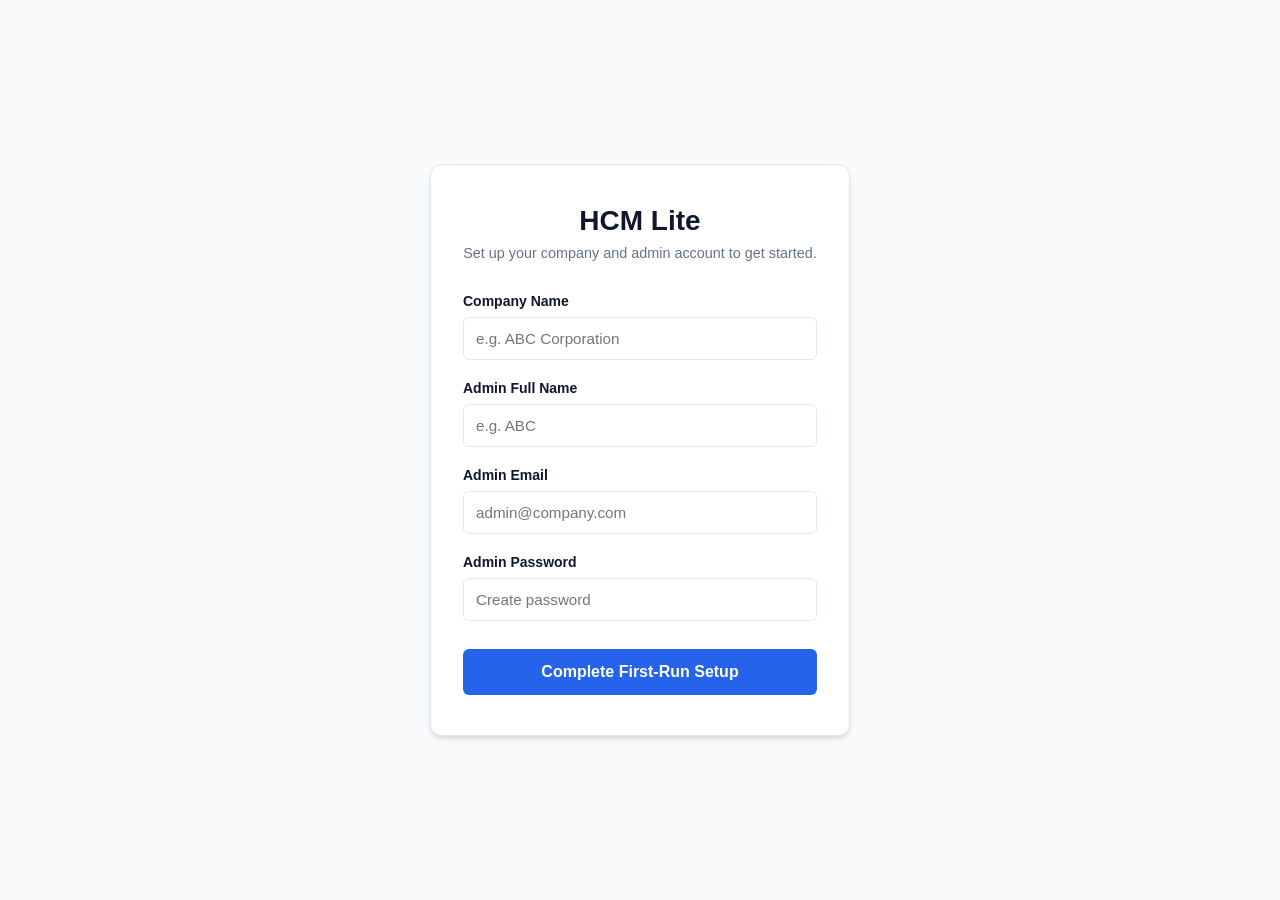
<file: index.html>
<!DOCTYPE html>
<html lang="en">
<head>
  <meta charset="UTF-8">
  <meta name="viewport" content="width=device-width, initial-scale=1.0">
  <title>HCM Lite - Login & Setup</title>
  <style>
    :root {
      --primary: #2563eb;
      --primary-hover: #1d4ed8;
      --bg-slate: #f8fafc;
      --card-bg: #ffffff;
      --text-main: #0f172a;
      --text-muted: #64748b;
      --border: #e2e8f0;
      --error: #ef4444;
      --success: #10b981;
    }

    * {
      box-sizing: border-box;
      margin: 0;
      padding: 0;
      font-family: -apple-system, BlinkMacSystemFont, "Segoe UI", Roboto, Helvetica, Arial, sans-serif;
    }

    body {
      background-color: var(--bg-slate);
      color: var(--text-main);
      display: flex;
      justify-content: center;
      align-items: center;
      min-height: 100vh;
      padding: 1rem;
    }

    .container {
      background-color: var(--card-bg);
      border: 1px solid var(--border);
      border-radius: 12px;
      box-shadow: 0 4px 6px -1px rgba(0, 0, 0, 0.1), 0 2px 4px -2px rgba(0, 0, 0, 0.1);
      width: 100%;
      max-width: 420px;
      padding: 2.5rem 2rem;
    }

    .header {
      text-align: center;
      margin-bottom: 2rem;
    }

    .header h1 {
      font-size: 1.75rem;
      font-weight: 700;
      color: var(--text-main);
      margin-bottom: 0.5rem;
    }

    .header p {
      font-size: 0.9rem;
      color: var(--text-muted);
    }

    .form-group {
      margin-bottom: 1.25rem;
    }

    .form-group label {
      display: block;
      font-size: 0.875rem;
      font-weight: 600;
      margin-bottom: 0.5rem;
      color: var(--text-main);
    }

    .form-group input {
      width: 100%;
      padding: 0.75rem;
      border: 1px solid var(--border);
      border-radius: 6px;
      font-size: 0.95rem;
      transition: border-color 0.2s, box-shadow 0.2s;
    }

    .form-group input:focus {
      outline: none;
      border-color: var(--primary);
      box-shadow: 0 0 0 3px rgba(37, 99, 235, 0.15);
    }

    .btn {
      width: 100%;
      padding: 0.85rem;
      background-color: var(--primary);
      color: white;
      border: none;
      border-radius: 6px;
      font-size: 1rem;
      font-weight: 600;
      cursor: pointer;
      transition: background-color 0.2s;
      margin-top: 0.5rem;
    }

    .btn:hover {
      background-color: var(--primary-hover);
    }

    .message {
      margin-top: 1rem;
      padding: 0.75rem;
      border-radius: 6px;
      font-size: 0.875rem;
      text-align: center;
      display: none;
    }

    .message.error {
      display: block;
      background-color: #fef2f2;
      color: var(--error);
      border: 1px solid #fecaca;
    }

    .message.success {
      display: block;
      background-color: #ecfdf5;
      color: var(--success);
      border: 1px solid #a7f3d0;
    }

    .hidden {
      display: none !important;
    }
  </style>
</head>
<body>

  <div class="container">
    <div class="header">
      <h1 id="app-title">HCM Lite</h1>
      <p id="form-subtitle">Welcome back! Please enter your details.</p>
    </div>

    <div id="alert-msg" class="message"></div>

    <form id="setup-form" class="hidden">
      <div class="form-group">
        <label for="company-name">Company Name</label>
        <input type="text" id="company-name" placeholder="e.g. ABC Corporation" required>
      </div>
      <div class="form-group">
        <label for="admin-name">Admin Full Name</label>
        <input type="text" id="admin-name" placeholder="e.g. ABC" required>
      </div>
      <div class="form-group">
        <label for="admin-email">Admin Email</label>
        <input type="email" id="admin-email" placeholder="admin@company.com" required>
      </div>
      <div class="form-group">
        <label for="admin-password">Admin Password</label>
        <input type="password" id="admin-password" placeholder="Create password" required>
      </div>
      <button type="submit" class="btn">Complete First-Run Setup</button>
    </form>

    <form id="login-form" class="hidden">
      <div class="form-group">
        <label for="login-email">Email Address</label>
        <input type="email" id="login-email" placeholder="Enter your email" required>
      </div>
      <div class="form-group">
        <label for="login-password">Password</label>
        <input type="password" id="login-password" placeholder="Enter your password" required>
      </div>
      <button type="submit" class="btn">Log In</button>
    </form>
  </div>

  <script>
    // LocalStorage Keys
    const KEY_COMPANY = 'hcm_company';
    const KEY_USERS = 'hcm_users';
    const KEY_LOGGED_IN_USER = 'hcm_logged_in_user';

    // DOM Elements
    const setupForm = document.getElementById('setup-form');
    const loginForm = document.getElementById('login-form');
    const formSubtitle = document.getElementById('form-subtitle');
    const alertMsg = document.getElementById('alert-msg');

    // Initialize View
    function init() {
      const company = JSON.parse(localStorage.getItem(KEY_COMPANY));
      const currentUser = JSON.parse(localStorage.getItem(KEY_LOGGED_IN_USER));

      // Redirect if user is already logged in
      if (currentUser) {
        if (currentUser.role === 'admin') {
          window.location.href = 'admin.html';
        } else {
          window.location.href = 'employee.html';
        }
        return;
      }

      // Check if system is initialized
      if (!company) {
        // Show Setup Form
        formSubtitle.innerText = 'Set up your company and admin account to get started.';
        setupForm.classList.remove('hidden');
      } else {
        // Show Login Form
        formSubtitle.innerText = `Sign in to ${company.name}`;
        loginForm.classList.remove('hidden');
      }
    }

    // Handle Setup Submission
    setupForm.addEventListener('submit', function (e) {
      e.preventDefault();

      const companyName = document.getElementById('company-name').value.trim();
      const adminName = document.getElementById('admin-name').value.trim();
      const adminEmail = document.getElementById('admin-email').value.trim().toLowerCase();
      const adminPassword = document.getElementById('admin-password').value.trim();

      if (!companyName || !adminName || !adminEmail || !adminPassword) {
        showAlert('Please fill in all setup fields.', 'error');
        return;
      }

      // 1. Save Company Settings
      const companyData = {
        name: companyName,
        startTime: '09:00',
        graceMinutes: 15,
        leaveQuota: 18,
        createdDate: new Date().toISOString()
      };
      localStorage.setItem(KEY_COMPANY, JSON.stringify(companyData));

      // 2. Save Admin Account into Users Array
      const adminUser = {
        id: 'usr_' + Date.now(),
        name: adminName,
        email: adminEmail,
        password: adminPassword,
        role: 'admin',
        designation: 'Administrator',
        joiningDate: new Date().toISOString().split('T')[0]
      };

      const users = [adminUser];
      localStorage.setItem(KEY_USERS, JSON.stringify(users));

      // 3. Set Active Session and Redirect to Admin Dashboard
      localStorage.setItem(KEY_LOGGED_IN_USER, JSON.stringify(adminUser));
      showAlert('Setup complete! Redirecting...', 'success');

      setTimeout(() => {
        window.location.href = 'admin.html';
      }, 1000);
    });

    // Handle Login Submission
    loginForm.addEventListener('submit', function (e) {
      e.preventDefault();

      const email = document.getElementById('login-email').value.trim().toLowerCase();
      const password = document.getElementById('login-password').value.trim();

      const users = JSON.parse(localStorage.getItem(KEY_USERS)) || [];
      const user = users.find(u => u.email === email && u.password === password);

      if (!user) {
        showAlert('Invalid email or password.', 'error');
        return;
      }

      // Store current user session
      localStorage.setItem(KEY_LOGGED_IN_USER, JSON.stringify(user));

      // Redirect based on role
      if (user.role === 'admin') {
        window.location.href = 'admin.html';
      } else {
        window.location.href = 'employee.html';
      }
    });

    // Helper Function for Alerts
    function showAlert(msg, type) {
      alertMsg.innerText = msg;
      alertMsg.className = `message ${type}`;
    }

    // Run on page load
    init();
  </script>
</body>
</html>
</file>
<file: employees.css>
:root {
  --primary: #2563eb;
  --primary-hover: #1d4ed8;
  --bg-slate: #f8fafc;
  --card-bg: #ffffff;
  --text-main: #0f172a;
  --text-muted: #64748b;
  --border: #e2e8f0;
  --danger: #ef4444;
  --danger-hover: #dc2626;
  --success: #10b981;
}

* {
  box-sizing: border-box;
  margin: 0;
  padding: 0;
  font-family: -apple-system, BlinkMacSystemFont, "Segoe UI", Roboto, Helvetica, Arial, sans-serif;
}

body {
  background-color: var(--bg-slate);
  color: var(--text-main);
  min-height: 100vh;
  display: flex;
  flex-direction: column;
}

/* Navbar */
.navbar {
  background-color: var(--card-bg);
  border-bottom: 1px solid var(--border);
  padding: 1rem 2rem;
  display: flex;
  justify-content: space-between;
  align-items: center;
  flex-wrap: wrap;
  gap: 1rem;
}

.navbar-brand h2 {
  font-size: 1.25rem;
  color: var(--primary);
}

.nav-links {
  display: flex;
  gap: 1rem;
  list-style: none;
}

.nav-links a {
  text-decoration: none;
  color: var(--text-muted);
  font-weight: 500;
  font-size: 0.95rem;
  padding: 0.5rem 0.75rem;
  border-radius: 6px;
  transition: all 0.2s;
}

.nav-links a.active, .nav-links a:hover {
  color: var(--primary);
  background-color: #eff6ff;
}

.user-profile {
  display: flex;
  align-items: center;
  gap: 1rem;
}

.btn-logout {
  background-color: transparent;
  border: 1px solid var(--border);
  padding: 0.4rem 0.8rem;
  border-radius: 6px;
  cursor: pointer;
  font-size: 0.875rem;
  color: var(--text-muted);
}

.btn-logout:hover {
  background-color: #fee2e2;
  color: var(--danger);
  border-color: #fca5a5;
}

/* Layout */
.container {
  max-width: 1200px;
  margin: 2rem auto;
  padding: 0 1.5rem;
  width: 100%;
  flex: 1;
}

.page-header {
  display: flex;
  justify-content: space-between;
  align-items: center;
  margin-bottom: 1.5rem;
  flex-wrap: wrap;
  gap: 1rem;
}

.page-header h1 {
  font-size: 1.5rem;
  color: var(--text-main);
}

.btn-primary {
  background-color: var(--primary);
  color: white;
  border: none;
  padding: 0.6rem 1.2rem;
  border-radius: 6px;
  font-weight: 600;
  cursor: pointer;
  font-size: 0.9rem;
}

.btn-primary:hover {
  background-color: var(--primary-hover);
}

/* Filters Bar */
.filter-bar {
  background-color: var(--card-bg);
  padding: 1rem;
  border: 1px solid var(--border);
  border-radius: 8px;
  display: flex;
  gap: 1rem;
  margin-bottom: 1.5rem;
  flex-wrap: wrap;
}

.filter-bar input, .filter-bar select {
  padding: 0.6rem;
  border: 1px solid var(--border);
  border-radius: 6px;
  font-size: 0.9rem;
  outline: none;
}

.filter-bar input[type="text"] {
  flex: 1;
  min-width: 200px;
}

/* Table */
.card {
  background-color: var(--card-bg);
  border: 1px solid var(--border);
  border-radius: 10px;
  padding: 1.5rem;
  box-shadow: 0 1px 3px rgba(0,0,0,0.05);
}

.table-container {
  overflow-x: auto;
}

table {
  width: 100%;
  border-collapse: collapse;
  text-align: left;
  font-size: 0.9rem;
}

th, td {
  padding: 0.85rem 0.5rem;
  border-bottom: 1px solid var(--border);
}

th {
  color: var(--text-muted);
  font-weight: 600;
}

.action-btn {
  padding: 0.35rem 0.65rem;
  border-radius: 4px;
  font-size: 0.8rem;
  cursor: pointer;
  border: 1px solid var(--border);
  background-color: white;
  margin-right: 0.25rem;
}

.action-btn.edit:hover {
  background-color: #eff6ff;
  color: var(--primary);
  border-color: var(--primary);
}

.action-btn.delete:hover {
  background-color: #fee2e2;
  color: var(--danger);
  border-color: #fca5a5;
}

/* Modal */
.modal-overlay {
  position: fixed;
  top: 0;
  left: 0;
  width: 100%;
  height: 100%;
  background-color: rgba(0,0,0,0.5);
  display: flex;
  justify-content: center;
  align-items: center;
  padding: 1rem;
  z-index: 1000;
}

.modal-overlay.hidden {
  display: none;
}

.modal {
  background-color: var(--card-bg);
  border-radius: 10px;
  width: 100%;
  max-width: 500px;
  padding: 1.5rem;
  box-shadow: 0 10px 15px -3px rgba(0, 0, 0, 0.1);
}

.modal-header {
  display: flex;
  justify-content: space-between;
  align-items: center;
  margin-bottom: 1.25rem;
}

.modal-header h3 {
  font-size: 1.2rem;
}

.close-btn {
  background: none;
  border: none;
  font-size: 1.5rem;
  cursor: pointer;
  color: var(--text-muted);
}

.form-group {
  margin-bottom: 1rem;
}

.form-group label {
  display: block;
  font-size: 0.85rem;
  font-weight: 600;
  margin-bottom: 0.4rem;
}

.form-group input, .form-group select {
  width: 100%;
  padding: 0.6rem;
  border: 1px solid var(--border);
  border-radius: 6px;
  font-size: 0.9rem;
}

.modal-actions {
  display: flex;
  justify-content: flex-end;
  gap: 0.75rem;
  margin-top: 1.5rem;
}

.btn-secondary {
  background-color: transparent;
  border: 1px solid var(--border);
  padding: 0.6rem 1rem;
  border-radius: 6px;
  cursor: pointer;
}
</file>
<file: leaves.css>
:root {
  --primary: #2563eb;
  --primary-hover: #1d4ed8;
  --bg-slate: #f8fafc;
  --card-bg: #ffffff;
  --text-main: #0f172a;
  --text-muted: #64748b;
  --border: #e2e8f0;
  --danger: #ef4444;
  --danger-hover: #dc2626;
  --success: #10b981;
  --success-hover: #059669;
  --warning: #f59e0b;
}

* {
  box-sizing: border-box;
  margin: 0;
  padding: 0;
  font-family: -apple-system, BlinkMacSystemFont, "Segoe UI", Roboto, Helvetica, Arial, sans-serif;
}

body {
  background-color: var(--bg-slate);
  color: var(--text-main);
  min-height: 100vh;
  display: flex;
  flex-direction: column;
}

/* Navbar */
.navbar {
  background-color: var(--card-bg);
  border-bottom: 1px solid var(--border);
  padding: 1rem 2rem;
  display: flex;
  justify-content: space-between;
  align-items: center;
  flex-wrap: wrap;
  gap: 1rem;
}

.navbar-brand h2 {
  font-size: 1.25rem;
  color: var(--primary);
}

.nav-links {
  display: flex;
  gap: 1rem;
  list-style: none;
}

.nav-links a {
  text-decoration: none;
  color: var(--text-muted);
  font-weight: 500;
  font-size: 0.95rem;
  padding: 0.5rem 0.75rem;
  border-radius: 6px;
  transition: all 0.2s;
}

.nav-links a.active, .nav-links a:hover {
  color: var(--primary);
  background-color: #eff6ff;
}

.user-profile {
  display: flex;
  align-items: center;
  gap: 1rem;
}

.btn-logout {
  background-color: transparent;
  border: 1px solid var(--border);
  padding: 0.4rem 0.8rem;
  border-radius: 6px;
  cursor: pointer;
  font-size: 0.875rem;
  color: var(--text-muted);
}

.btn-logout:hover {
  background-color: #fee2e2;
  color: var(--danger);
  border-color: #fca5a5;
}

/* Layout */
.container {
  max-width: 1200px;
  margin: 2rem auto;
  padding: 0 1.5rem;
  width: 100%;
  flex: 1;
}

.page-header {
  margin-bottom: 1.5rem;
}

.page-header h1 {
  font-size: 1.5rem;
  color: var(--text-main);
}

/* Filter Bar */
.filter-bar {
  background-color: var(--card-bg);
  padding: 1rem;
  border: 1px solid var(--border);
  border-radius: 8px;
  display: flex;
  gap: 1rem;
  margin-bottom: 1.5rem;
}

.filter-bar select {
  padding: 0.6rem;
  border: 1px solid var(--border);
  border-radius: 6px;
  font-size: 0.9rem;
  outline: none;
  min-width: 180px;
}

/* Table */
.card {
  background-color: var(--card-bg);
  border: 1px solid var(--border);
  border-radius: 10px;
  padding: 1.5rem;
  box-shadow: 0 1px 3px rgba(0,0,0,0.05);
}

.table-container {
  overflow-x: auto;
}

table {
  width: 100%;
  border-collapse: collapse;
  text-align: left;
  font-size: 0.9rem;
}

th, td {
  padding: 0.85rem 0.5rem;
  border-bottom: 1px solid var(--border);
}

th {
  color: var(--text-muted);
  font-weight: 600;
}

.badge {
  padding: 0.25rem 0.5rem;
  border-radius: 4px;
  font-size: 0.75rem;
  font-weight: 600;
  display: inline-block;
}

.badge.pending { background-color: #fef3c7; color: #92400e; }
.badge.approved { background-color: #d1fae5; color: #065f46; }
.badge.rejected { background-color: #fee2e2; color: #991b1b; }

.action-btn {
  padding: 0.35rem 0.65rem;
  border-radius: 4px;
  font-size: 0.8rem;
  cursor: pointer;
  border: 1px solid var(--border);
  background-color: white;
  margin-right: 0.25rem;
}

.action-btn.approve {
  color: var(--success);
  border-color: #a7f3d0;
}

.action-btn.approve:hover {
  background-color: #d1fae5;
}

.action-btn.reject {
  color: var(--danger);
  border-color: #fca5a5;
}

.action-btn.reject:hover {
  background-color: #fee2e2;
}

/* Modal */
.modal-overlay {
  position: fixed;
  top: 0;
  left: 0;
  width: 100%;
  height: 100%;
  background-color: rgba(0,0,0,0.5);
  display: flex;
  justify-content: center;
  align-items: center;
  padding: 1rem;
  z-index: 1000;
}

.modal-overlay.hidden {
  display: none;
}

.modal {
  background-color: var(--card-bg);
  border-radius: 10px;
  width: 100%;
  max-width: 480px;
  padding: 1.5rem;
  box-shadow: 0 10px 15px -3px rgba(0, 0, 0, 0.1);
}

.modal-header {
  display: flex;
  justify-content: space-between;
  align-items: center;
  margin-bottom: 1.25rem;
}

.modal-header h3 {
  font-size: 1.2rem;
}

.close-btn {
  background: none;
  border: none;
  font-size: 1.5rem;
  cursor: pointer;
  color: var(--text-muted);
}

.form-group {
  margin-bottom: 1rem;
}

.form-group label {
  display: block;
  font-size: 0.85rem;
  font-weight: 600;
  margin-bottom: 0.4rem;
}

.form-group textarea {
  width: 100%;
  padding: 0.6rem;
  border: 1px solid var(--border);
  border-radius: 6px;
  font-size: 0.9rem;
  resize: vertical;
}

.modal-actions {
  display: flex;
  justify-content: flex-end;
  gap: 0.75rem;
  margin-top: 1.5rem;
}

.btn-primary {
  background-color: var(--primary);
  color: white;
  border: none;
  padding: 0.6rem 1.2rem;
  border-radius: 6px;
  font-weight: 600;
  cursor: pointer;
}

.btn-secondary {
  background-color: transparent;
  border: 1px solid var(--border);
  padding: 0.6rem 1rem;
  border-radius: 6px;
  cursor: pointer;
}
</file>
